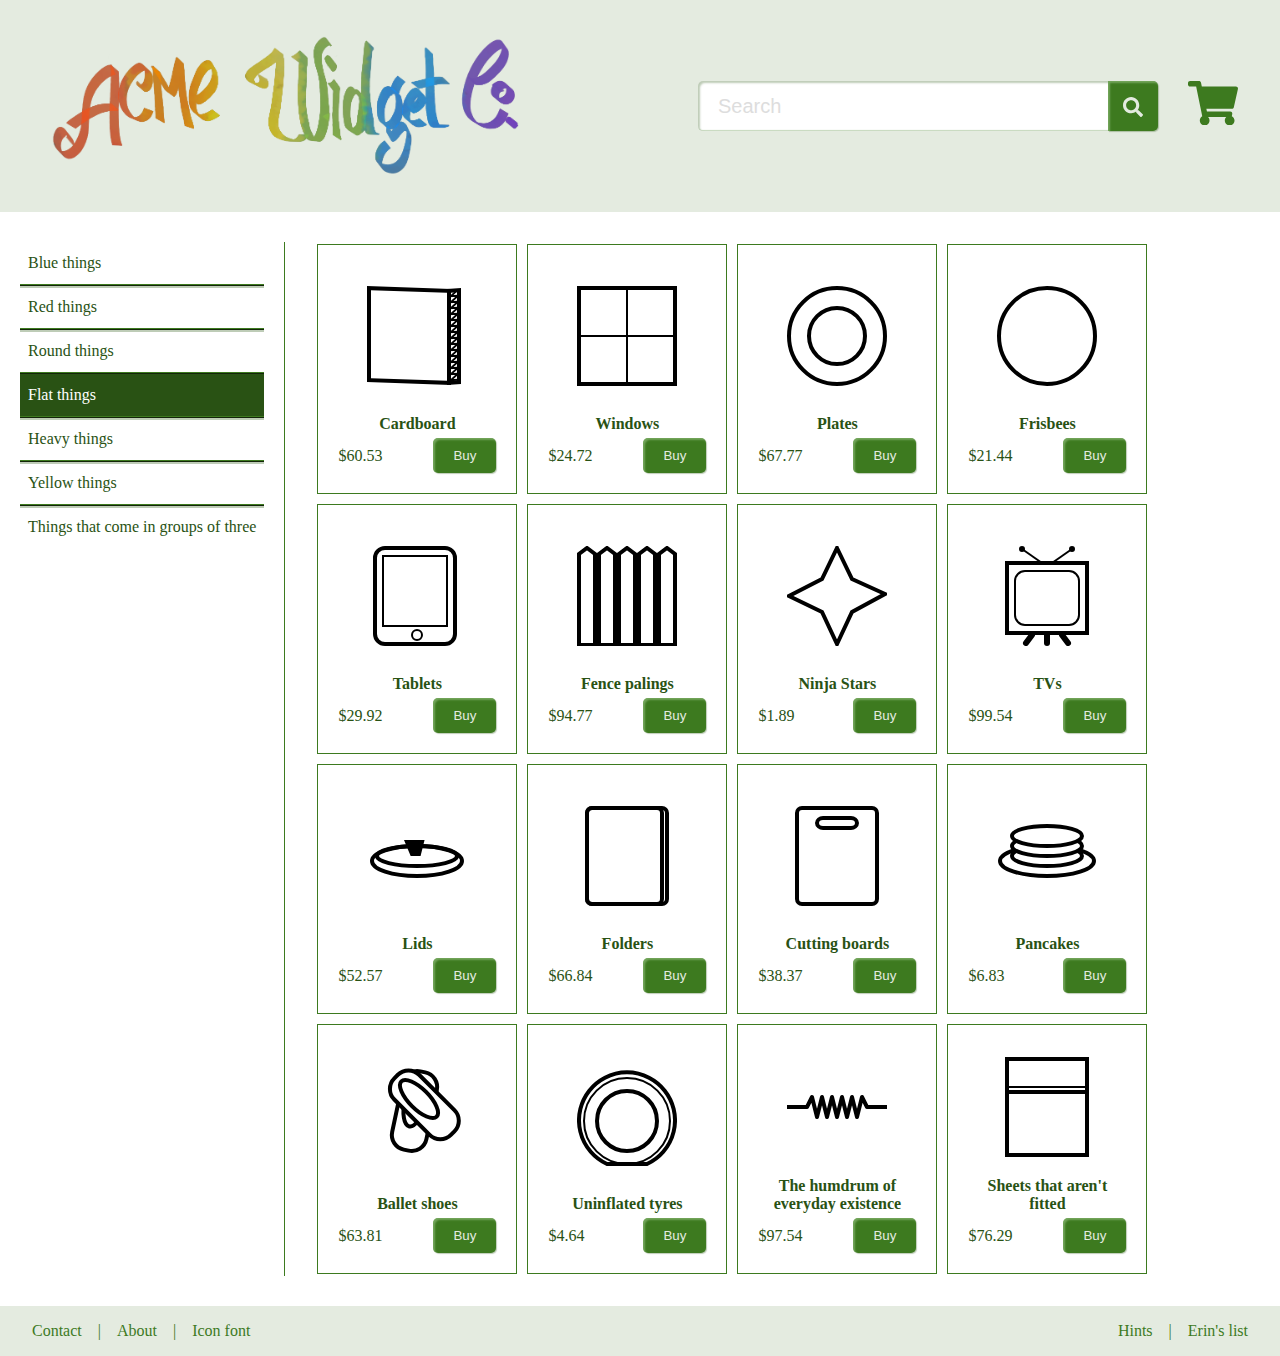
<file: index.html>
<!DOCTYPE html>
<html>
<head>
	<meta charset="UTF-8">
	<meta name="viewport" content="width=device-width, initial-scale=1.0, user-scalable=no">
	<meta http-equiv="X-UA-Compatible" content="ie=edge">

	<link rel="stylesheet" href="styles.css">

	<template id="item">
		<style>
			.item {
				border: 1px solid var(--dark-colour);
				height: 100%;
				display: grid;
				grid-template-columns: 1fr 1fr;
				grid-template-rows: 1fr min-content min-content;
				box-sizing: border-box;
				padding: 20px;
				align-items: center;
			}

			.image, .name {
				grid-column: 1 / -1;
				justify-self: center;
				margin-top: 0;
				margin-bottom: 5px;
				text-align: center;
			}

			button {
				background: var(--dark-colour);
				color: var(--lightest-colour);
				cursor: pointer;
				border-radius: var(--border-radius);
				border: none;
				box-shadow: inset 2px 2px 2px hsla(var(--hue), 50%, 80%, .4),
										1px 1px 1px var(--shadow-colour);
				padding: 10px 20px;
				transition: box-shadow .2s;
				width: min-content;
				justify-self: flex-end;
			}
			button:focus {
				outline: none;
			}
			button:active {
				box-shadow: none;
			}
			button:hover {
				color: var(--light-colour);
			}

		</style>
		<div class="item">
			<div class="image">
				<img style="height: 100px" />
			</div>
			<h4 class="name"></h4>
			<div class="price"></div>
			<button>Buy</button>
		</div>
	</template>
</head>
<body>
	<div class="header">
		<img src="img1.png">
		<div id="search">
			<input placeholder="Search" />
			<div id="search" role="click" onclick="search()">
				<svg viewBox="0 0 512 512"><path fill="currentColor" d="M505 442.7L405.3 343c-4.5-4.5-10.6-7-17-7H372c27.6-35.3 44-79.7 44-128C416 93.1 322.9 0 208 0S0 93.1 0 208s93.1 208 208 208c48.3 0 92.7-16.4 128-44v16.3c0 6.4 2.5 12.5 7 17l99.7 99.7c9.4 9.4 24.6 9.4 33.9 0l28.3-28.3c9.4-9.4 9.4-24.6.1-34zM208 336c-70.7 0-128-57.2-128-128 0-70.7 57.2-128 128-128 70.7 0 128 57.2 128 128 0 70.7-57.2 128-128 128z"></path></svg>
			</div>	
		</div>
		<div class="cart">
			<div class="number-of-items">0</div>
			<svg onclick="showCart()" role="img" viewBox="0 0 576 512"><path fill="currentColor" d="M528.12 301.319l47.273-208C578.806 78.301 567.391 64 551.99 64H159.208l-9.166-44.81C147.758 8.021 137.93 0 126.529 0H24C10.745 0 0 10.745 0 24v16c0 13.255 10.745 24 24 24h69.883l70.248 343.435C147.325 417.1 136 435.222 136 456c0 30.928 25.072 56 56 56s56-25.072 56-56c0-15.674-6.447-29.835-16.824-40h209.647C430.447 426.165 424 440.326 424 456c0 30.928 25.072 56 56 56s56-25.072 56-56c0-22.172-12.888-41.332-31.579-50.405l5.517-24.276c3.413-15.018-8.002-29.319-23.403-29.319H218.117l-6.545-32h293.145c11.206 0 20.92-7.754 23.403-18.681z"></path></svg>
		</div>
		<div id="cart-items" class="cart-items">
			<div id="close" onclick="hideCart()">x</div>
			<div class="no-items">There's nothing in your cart yet</div>
			<div class="items"></div>
			<button>Checkout</button>
		</div>
	</div>
	<div class="menu">
		<a href="/blue" class="menu-item">Blue things</a>
		<a href="/red" class="menu-item">Red things</a>
		<a href="/round" class="menu-item">Round things</a>
		<a href="/flat" class="menu-item selected">Flat things</a>
		<a href="/heavy" class="menu-item">Heavy things</a>
		<a href="/yellow" class="menu-item">Yellow things</a>
		<a href="/three" class="menu-item">Things that come in groups of three</a>
	</div>
	<div class="items">
		<item-for-sale item-name="Cardboard"></item-for-sale>
		<item-for-sale item-name="Windows"></item-for-sale>
		<item-for-sale item-name="Plates"></item-for-sale>
		<item-for-sale item-name="Frisbees"></item-for-sale>
		<item-for-sale item-name="Tablets"></item-for-sale>
		<item-for-sale item-name="Fence palings"></item-for-sale>
		<item-for-sale item-name="Ninja Stars"></item-for-sale>
		<item-for-sale item-name="TVs"></item-for-sale>
		<item-for-sale item-name="Lids"></item-for-sale>
		<item-for-sale item-name="Folders"></item-for-sale>
		<item-for-sale item-name="Cutting boards"></item-for-sale>
		<item-for-sale item-name="Pancakes"></item-for-sale>
		<item-for-sale item-name="Ballet shoes"></item-for-sale>
		<item-for-sale item-name="Uninflated tyres"></item-for-sale>
		<item-for-sale item-name="The humdrum of everyday existence"></item-for-sale>
		<item-for-sale item-name="Sheets that aren't fitted"></item-for-sale>
	</div>
	<div class="footer">
		<a href="/contact">Contact</a>
		<a href="/about">About</a>
		<a class="font-icons" href="#">Icon font</a>
		<div class="font-attribution">
			Icon font by someone who definitely required attribution but I can't remember who it was
		</div>
		<span class="spacer"></span>
		<a href="/hints.html">Hints</a>
		<a href="/list.html">Erin's list</a>
	</div>

	<script>
		const searchInput = document.querySelector('#search input');
		function search() {
			const searchTerm = searchInput.value;
			if (!searchTerm) {
				alert('What exactly do you think you\'re looking for?');
			} else {
				alert(`Search for ${searchTerm}. Use your imagination`);
				searchInput.value = '';
			}
		}

		let numberOfItems = 0;
		const numberElement = document.querySelector('.cart .number-of-items');
		const cartItems = document.querySelector('.cart-items');
		const items = cartItems.querySelector('.items');
		window.addEventListener('buy', (event) => {
			numberOfItems++;
			cartItems.classList.add('has-items');

			const newItem = document.createElement('div');
			newItem.innerHTML = `<div>${event.detail.name}</div><div>${event.detail.price}</div>`;
			items.appendChild(newItem);

			numberElement.textContent = numberOfItems;
			numberElement.style.display = 'flex';
		});

		customElements.define('item-for-sale', class extends HTMLElement {
			constructor() {
				super();

				this.attachShadow({ mode: 'open' });

				const template = document.getElementById('item');
				const clone = document.importNode(template.content, true);
				this.shadowRoot.appendChild(clone);

				this.itemName = this.attributes['item-name'].value;

				this.heading = this.shadowRoot.querySelector('.name');
				this.heading.textContent = this.itemName;	

				this.priceElement = this.shadowRoot.querySelector('.price');
				this.price = this.getPrice();
				this.priceElement.textContent = `$${this.price}`;

				this.buyButton = this.shadowRoot.querySelector('button');
				this.buyButton.addEventListener('click', () => {
					this.dispatchEvent(new CustomEvent('buy', {
						bubbles: true,
						composed: true,
						detail: { name: this.itemName, price: this.price }
					}))
				});

				this.image = this.shadowRoot.querySelector('.image img');
				this.image.src = `images/${this.itemName}.svg`;
			}

			getPrice() {
				return (Math.random() * 100).toFixed(2);
			}
		});
	</script>
</body>
</html>
</file>
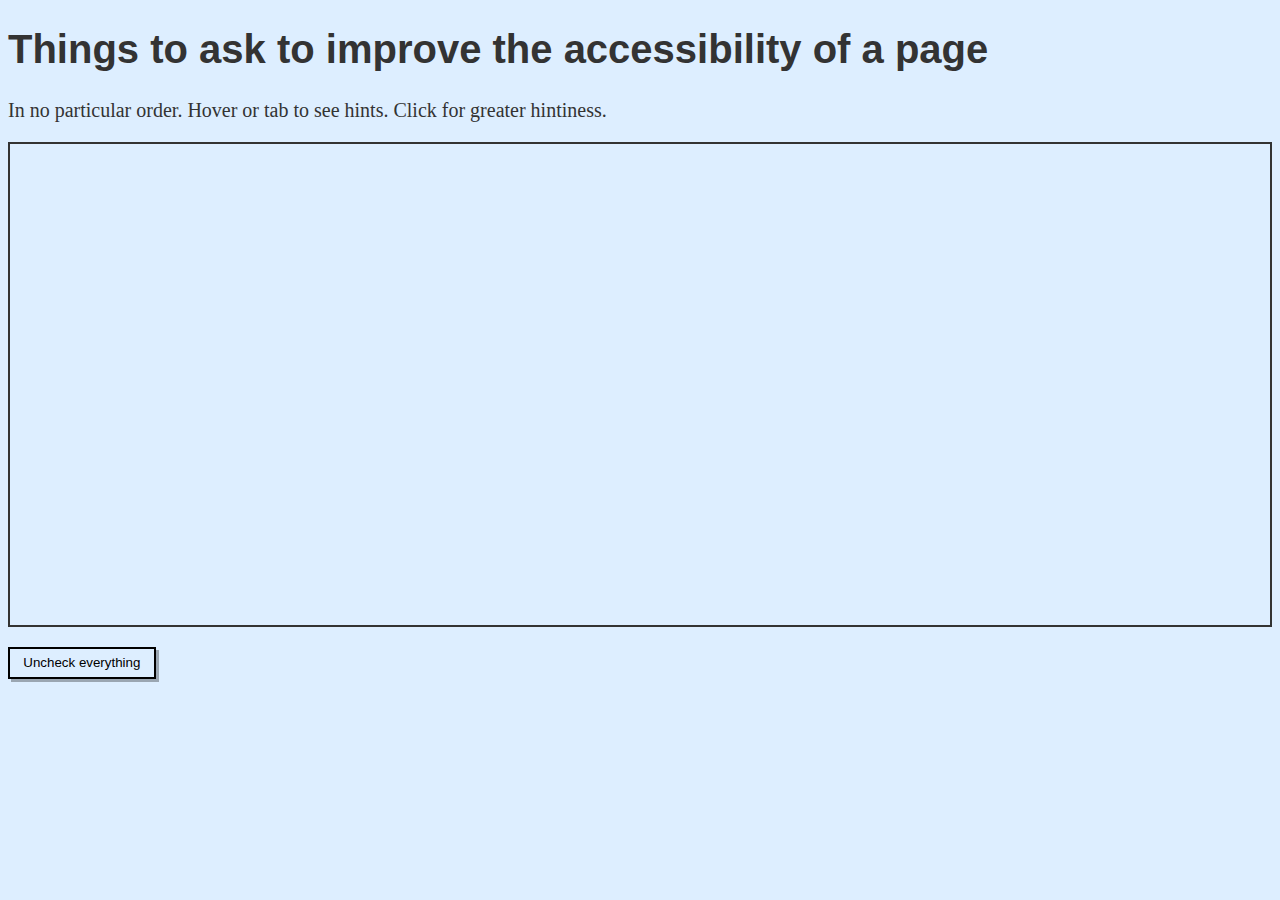
<file: hints.html>
<!DOCTYPE html>
<html lang="en">
<head>
	<meta charset="UTF-8">
	<meta name="viewport" content="width=device-width, initial-scale=1.0">
	<meta http-equiv="X-UA-Compatible" content="ie=edge">
	<title>Hints</title>

	<link rel="stylesheet" href="moar-styles.css">
	<style>
		details {
			font-size: 20px;
			font-family: 'Courier New', Courier, monospace;
			cursor: pointer;
		}
		.done * {
			text-decoration: line-through;
		}
		li {
			opacity: 0;
			transition: opacity .8s;
		}
		li:focus-within, li:hover {
			opacity: 1;
		}

	</style>
</head>
<body>
	<h1>Things to ask to improve the accessibility of a page</h1>
	<p>In no particular order. Hover or tab to see hints. Click for greater hintiness.</p>
	<ul>
		<li>
			<details>
				<summary>Does the page make sense if the images don't load?</summary>
				<p>
					Is all the important information still there? Is it still clear what all the controls do?
				</p>
			</details>
		</li>
		<li>
			<details>
				<summary>Is the page usable if the CSS doesn't load?</summary>
				<p>It's not going to be pretty, but is all the information on the page still available?</p>
			</details>
		</li>
		<li>
			<details>
				<summary>Can you navigate the page using a keyboard?</summary>
				<p>Can you keep track of where you are? Do all the controls work?</p>
			</details>
		</li>
		<li>
			<details>
				<summary>Can you navigate the page on a touchscreen?</summary>
				<p>Are all the touch targets big enough? Do all the controls work?</p>
			</details>
		</li>
		<li>Does the page make sense on a small screen, zoomed in, and in high contrast mode?</li>
		<li>
			<details>
				<summary>Does the page make sense to a screen reader?</summary>
				<p>
					Does it have landmarks? Is it keyboard navigable? Do all the controls have meaningful names? 
					Do all the aria roles make sense? Are they necessary? Would a screen reader user be notified
					of everything that happens on the page?
				</p>
			</details>
		</li>
		<li>
			<details>
				<summary>Is everything labelled clearly?</summary>
				<p>
					Are the labels clearly visible? Is it obvious what they're referring to?
					Are they easy to understand? Do they stay in place when the user types in the field?
				</p>
			</details>
		</li>
	</ul>
	<button onclick="resetAll()">Uncheck everything</button>
	<script>const storageKey = "hints";</script>
	<script src="checkbox.js"></script>
</body>
</html>
</file>
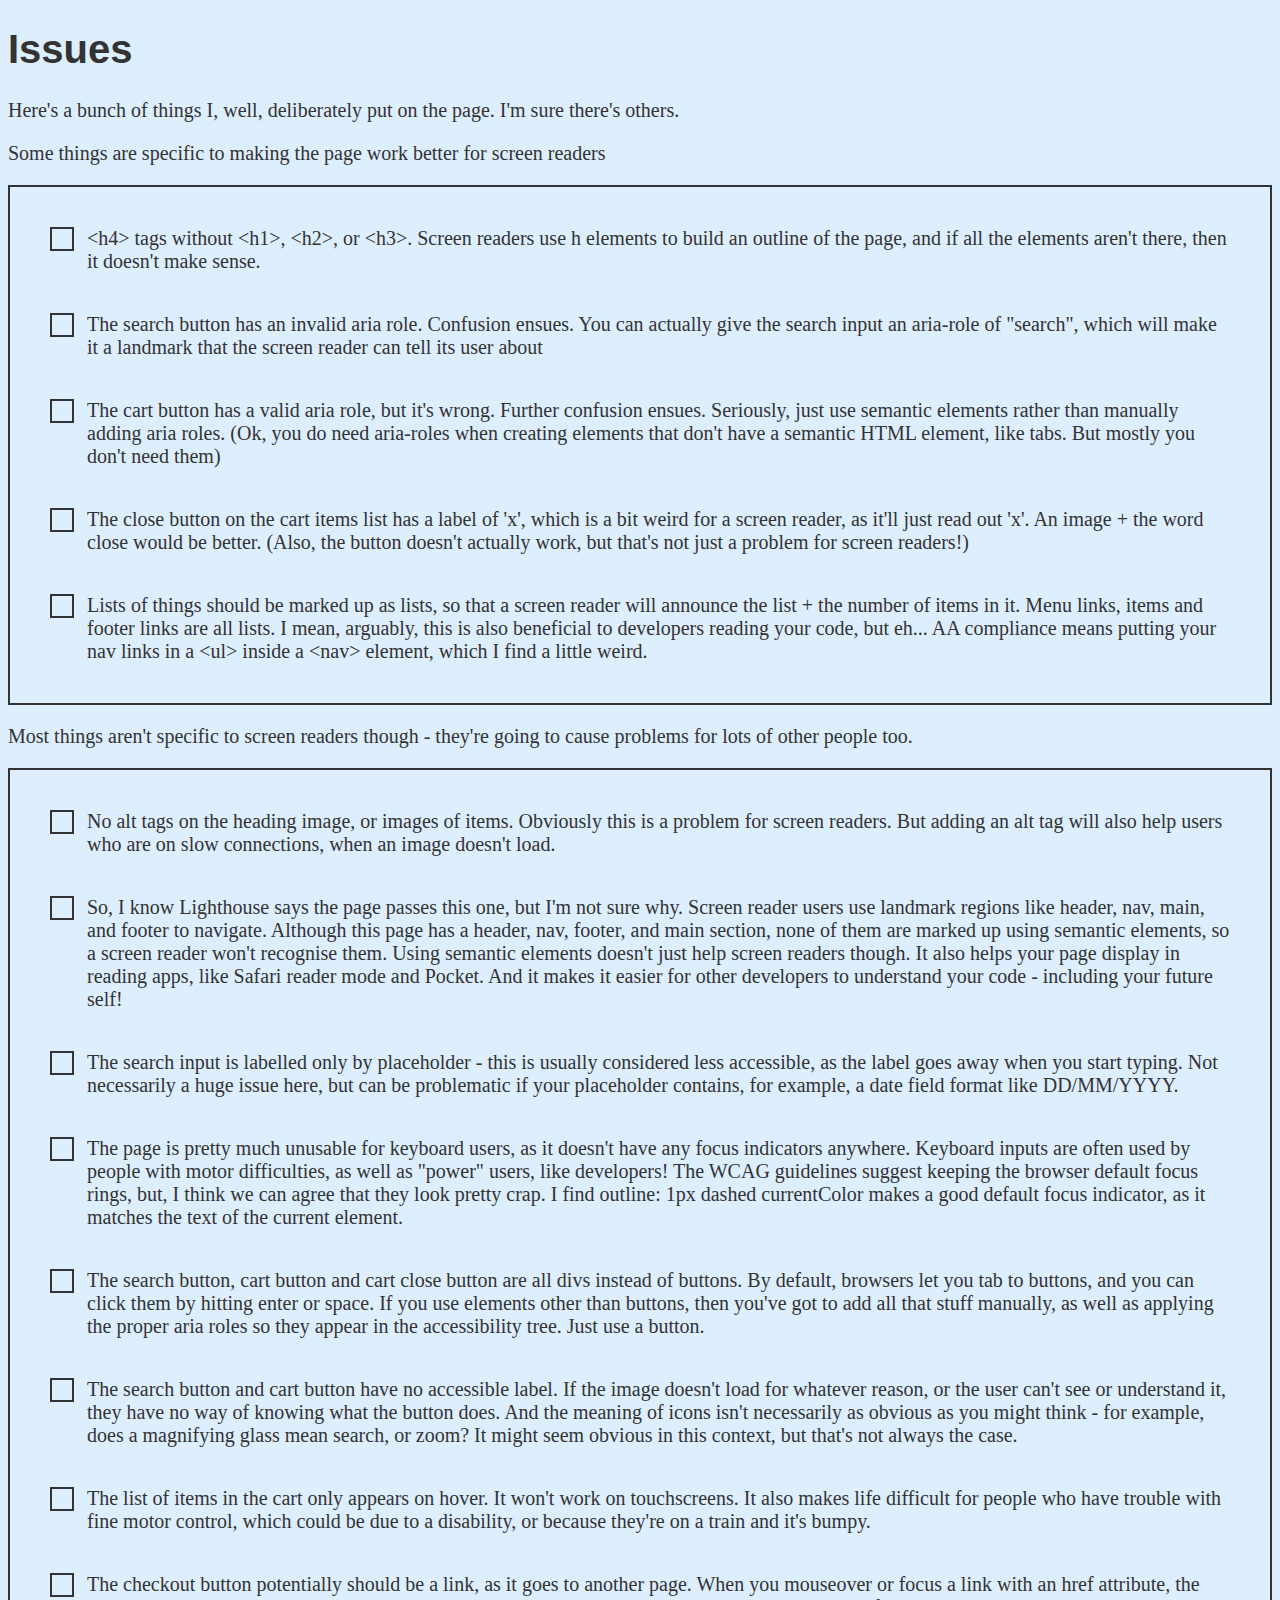
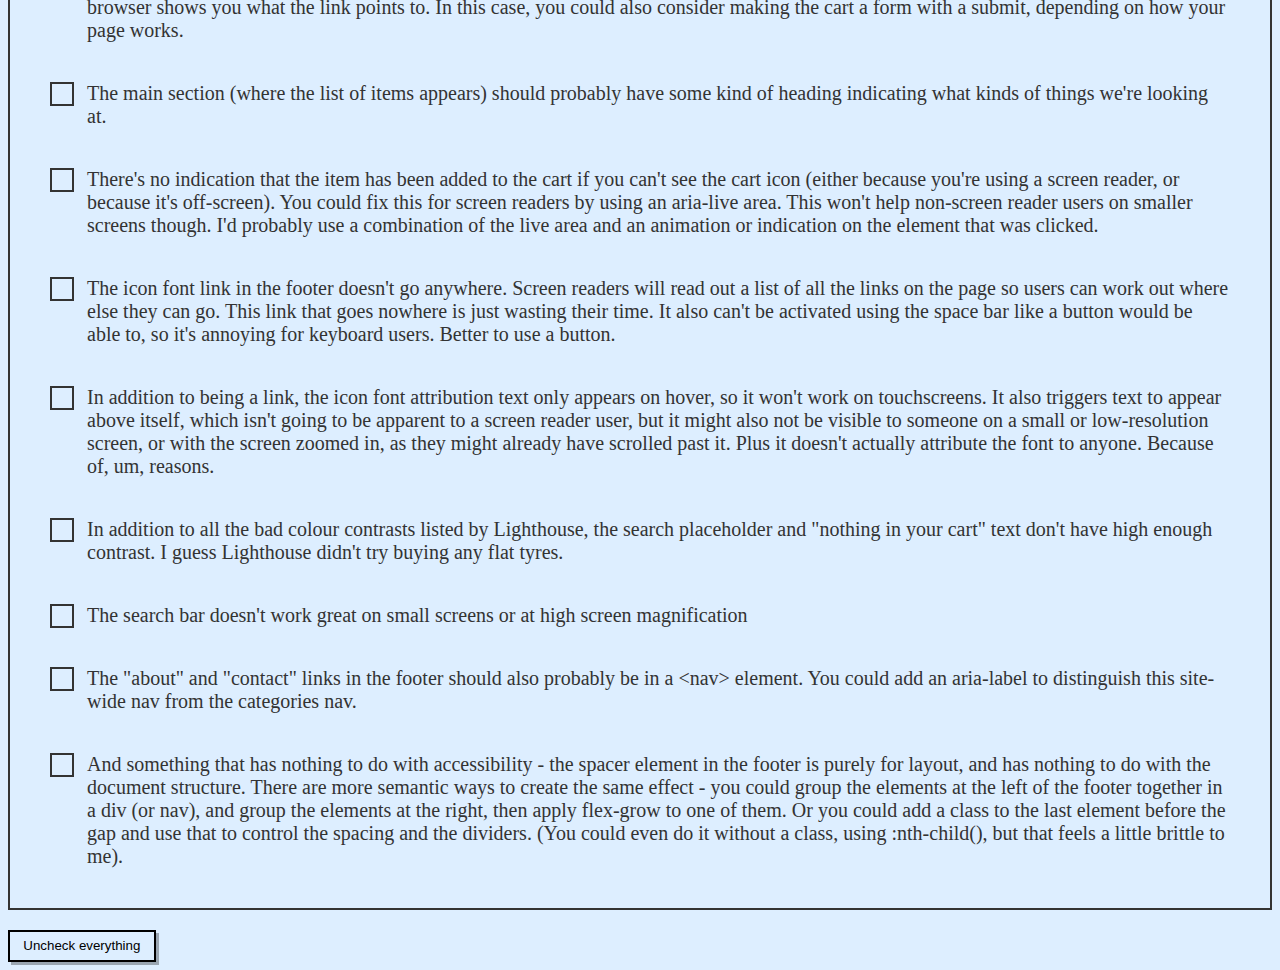
<file: list.html>
<!DOCTYPE html>
<html lang="en">
<head>
	<meta charset="UTF-8">
	<meta name="viewport" content="width=device-width, initial-scale=1.0">
	<meta http-equiv="X-UA-Compatible" content="ie=edge">
	<title>List of Issues</title>

	<link rel="stylesheet" href="moar-styles.css">
</head>
<body>
	<h1>Issues</h1>
	<p>Here's a bunch of things I, well, deliberately put on the page. I'm sure there's others.</p>

	<p>Some things are specific to making the page work better for screen readers</p>

	<ul>
		<li>
			&lt;h4&gt; tags without &lt;h1&gt;, &lt;h2&gt;, or &lt;h3&gt;.
			Screen readers use h elements to build an outline of the page, and if all the elements
			aren't there, then it doesn't make sense.
		</li>
		<li>
			The search button has an invalid aria role. Confusion ensues. You can actually give the search
			input an aria-role of "search", which will make it a landmark that the screen reader can tell 
			its user about
		</li>
		<li>
			The cart button has a valid aria role, but it's wrong. Further confusion ensues.
			Seriously, just use semantic elements rather than manually adding aria roles. (Ok,
			you do need aria-roles when creating elements that don't have a semantic HTML element, like tabs.
			But mostly you don't need them)
		</li>
		<li>
			The close button on the cart items list has a label of 'x', which is a bit weird for a screen reader,
			as it'll just read out 'x'. An image + the word close would be better. (Also, the button doesn't actually 
			work, but that's not just a problem for screen readers!)
		</li>
		<li>
			Lists of things should be marked up as lists, so that a screen reader will announce the list + the 
			number of items in it. Menu links, items and footer links are all lists. I mean, arguably, this is 
			also beneficial to developers reading your code, but eh... AA compliance means putting your nav links
			in a &lt;ul&gt; inside a &lt;nav&gt; element, which I find a little weird.
		</li> 
	</ul>

	<p>Most things aren't specific to screen readers though - they're going to cause problems for lots of other people too.</p>
	<ul>
		<li>
			No alt tags on the heading image, or images of items. Obviously this is a problem for screen readers.
			But adding an alt tag will also help users who are on slow connections, when an image doesn't load.
		</li>
		<li>
			So, I know Lighthouse says the page passes this one, but I'm not sure why. Screen reader users use landmark
			regions like header, nav, main, and footer to navigate. Although this page has a header, nav, footer, and
			main section, none of them are marked up using semantic elements, so a screen reader won't recognise them.
			Using semantic elements doesn't just help screen readers though.
			It also helps your page display in reading apps, like Safari reader mode and Pocket. And it makes it
			easier for other developers to understand your code - including your future self!
		</li>
 		<li>
			The search input is labelled only by placeholder - this is usually considered less accessible, as 
			the label goes away when you start typing. Not necessarily a huge issue here, but can be problematic
			if your placeholder contains, for example, a date field format like DD/MM/YYYY.
		</li>
		<li>
			The page is pretty much unusable for keyboard users, as it doesn't have any focus indicators anywhere.
			Keyboard inputs are often used by people with motor difficulties, as well as "power" users, like
			developers! The WCAG guidelines suggest keeping the browser default focus rings, but, I think we can 
			agree that they look pretty crap. I find outline: 1px dashed currentColor makes a 
			good default focus indicator, as it matches the text of the current element. 
		</li>
		<li>
			The search button, cart button and cart close button are all divs instead of buttons. By default, browsers let you tab to
			buttons, and you can click them by hitting enter or space. If you use elements other than buttons, then
			you've got to add all that stuff manually, as well as applying the proper aria roles so they appear in 
			the accessibility tree. Just use a button.
		</li>
		<li>
			The search button and cart button have no accessible label. If the image doesn't load for whatever reason,
			or the user can't see or understand it, they have no way of knowing what the button does. And the 
			meaning of icons isn't necessarily as obvious as you might think - for example, does a magnifying glass 
			mean search, or zoom? It might seem obvious in this context, but that's not always the case.
		</li>
		<li>
			The list of items in the cart only appears on hover. It won't work on touchscreens. It also makes life difficult for 
			people who have trouble with fine motor control, which could be due to a disability, or because 
			they're on a train and it's bumpy.
		</li>
		<li>
			The checkout button potentially should be a link, as it goes to another page. When you mouseover or
			focus a link with an href attribute, the browser shows you what the link points to. In this case,
			you could also consider making the cart a form with a submit, depending on how your page works.
		</li>
		<li>
			The main section (where the list of items appears) should probably have some kind of heading indicating
			what kinds of things we're looking at.
		</li>
		<li>
			There's no indication that the item has been added to the cart if you can't see the cart icon (either 
			because you're using a screen reader, or because it's off-screen). You could fix this for screen readers
			by using an aria-live area. This won't help non-screen reader users on smaller screens though. I'd 
			probably use a combination of the live area and an animation or indication on the element that was clicked.
		</li>
		<li>
			The icon font link in the footer doesn't go anywhere. Screen readers will read out a list of all the 
			links on the page so users can work out where else they can go. This link that goes nowhere is just
			wasting their time. It also can't be activated using the space bar like a button would be able to, so
			it's annoying for keyboard users. Better to use a button.
		</li>
		<li>
			In addition to being a link, the icon font attribution text only appears on hover, so it won't work
			on touchscreens. It also triggers text to appear above itself, which isn't going to be apparent to a 
			screen reader user, but it might also not be visible to someone on a small or low-resolution screen,
			or with the screen zoomed in, as they might already have scrolled past it. Plus it doesn't actually 
			attribute the font to anyone. Because of, um, reasons.
		</li>	
		<li>
			In addition to all the bad colour contrasts listed by Lighthouse, the search placeholder and 
			"nothing in your cart" text don't have high enough contrast. I guess Lighthouse didn't try 
			buying any flat tyres.
		</li>
		<li>
			The search bar doesn't work great on small screens or at high screen magnification
		</li>
		<li>
			The "about" and "contact" links in the footer should also probably be in a &lt;nav&gt; element.
			You could add an aria-label to distinguish this site-wide nav from the categories nav.
		</li>
		<li>
			And something that has nothing to do with accessibility - the spacer element in the 
			footer is purely for layout, and has nothing to do with the document structure. There are more 
			semantic ways to create the same effect - you could group the elements at the left of the footer 
			together in a div (or nav), and group the elements at the right, then apply flex-grow to one of them.
			Or you could add a class to the last element before the gap and use that to control the spacing and 
			the dividers. (You could even do it without a class, using :nth-child(), but that feels a little 
			brittle to me).
		</li>
	</ul>
	<button onclick="resetAll()">Uncheck everything</button>

	<script>const storageKey = "list";</script>
	<script src="checkbox.js"></script>

</body>
</html>
</file>
<file: styles.css>
*, *::before, *::after {
	box-sizing: border-box;
}

body {
	--hue: 100;
	--lightest-colour: hsl(var(--hue), 20%, 90%);
	--light-colour: hsl(var(--hue), 45%, 45%);
	--dark-colour: hsl(var(--hue), 60%, 30%);
	--text-colour: hsl(var(--hue), 60%, 20%);
	--shadow-colour: hsla(var(--hue), 70%, 20%, .3);
	--light-shadow-colour: hsla(var(--hue), 60%, 30%, .3);
	--height: 50px;
	--border-radius: 5px;
	margin: 0;
	display: grid;
	grid-template: max-content 1fr / max-content 1fr;
	min-height: 100vh;
	color: var(--text-colour);
}

.header, .footer {
	color: white;
	background: var(--lightest-colour);
	grid-column: 1 / -1;
	padding: 1em 2em;
}

.header {
	font-style: italic;
	display: grid;
	grid-template-columns: max-content 1fr min-content;
	grid-gap: 30px;
	align-items: center;
	position: relative;
}
.header img {
	height: 140px;
	margin: 20px;
}

.footer {
	color: var(--dark-colour);
	display: flex;
	position: relative;
}
.footer a {
	color: inherit;
	text-decoration: none;
}
.footer a:not(:first-child)::before {
	content: '|';
	margin: 0 1em;
}
.footer .spacer {
	flex-grow: 1;
}
.footer .spacer + a::before {
	content: '';
}

.footer .font-attribution {
	width: 0;
	height: 1.4em;
	margin-left: 1em;
	overflow: hidden;
	transition: width .3s;
	position: absolute;
	top: -50%;
}
.footer .font-icons:hover + .font-attribution {
	width: 100%;
}

#search {
	position: relative;
	height: var(--height);
	max-width: 460px;
	width: 100%;
	justify-self: flex-end;
}
#search input {
	height: 100%;
	width: 100%;
	padding: 5px 20px;
	font-size: 20px;
	border: none;
	border-radius: var(--border-radius);
	box-shadow: inset 2px 2px 2px var(--shadow-colour),
							inset -1px -1px 1px var(--light-shadow-colour);
}
#search input::placeholder {
	color: #ddd;
}
#search input:focus, #search div:focus {
	outline: none;
}
#search div {
	width: var(--height);
	height: var(--height);
	position: absolute;
	bottom: 0;
	right: 0;
	text-align: center;
	line-height: 2em;
	background: var(--dark-colour);
	color: var(--lightest-colour);
	cursor: pointer;
	border-radius: 0 var(--border-radius) var(--border-radius) 0;
	box-shadow: inset 2px 2px 2px hsla(var(--hue), 50%, 80%, .4),
							1px 1px 1px var(--shadow-colour);
	padding: 15px;
	transition: box-shadow .2s;
}
#search div:active {
	box-shadow: none;
}
#search div:hover {
	color: var(--light-colour);
}

.cart {
	cursor: pointer;
	width: 50px;
	height: 50px;
	margin-right: 10px;
	color: var(--dark-colour);
	position: relative;
}
.cart:hover {
	color: var(--light-colour);
}
.cart:hover .number-of-items {
	background-color: var(--light-colour);
}

.cart .number-of-items {
	--diameter: 30px;
	width: var(--diameter);
	height: var(--diameter);
	position: absolute;
	right: calc(var(--diameter) / -2);
	top: calc(var(--diameter) / -2);
	border-radius: 50%;
	background-color: var(--dark-colour);
	color: var(--lightest-colour);
	align-items: center;
	justify-content: center;
}
.cart .number-of-items {
	display: none;
}

.cart-items {
	display: none;
	flex-direction: column;
	position: absolute;
	top: 50%;
	right: 20px;
	font-size: 14px;
	background: white;
	border: 2px solid var(--dark-colour);
	border-radius: 5px;
	padding: 3em 2em;
	padding-bottom: 1em;
	color: #ccc;
	box-shadow: 1px 1px 6px 1px var(--shadow-colour);
}
.cart-items .items {
	display: flex;
	flex-direction: column;
	width: 100%;
	margin: 0;
}
.cart-items.has-items .no-items {
	display: none;
} 
.cart-items .no-items {
	margin-bottom: .75em;
}
.cart:hover + .cart-items, .cart-items:hover {
	display: flex;
}
.cart-items #close {
	position: absolute;
	top: 10px;
	right: 10px;
	width: 20px;
	height: 20px;
	border-radius: 50%;
	background-color: var(--light-colour);
	color: var(--lightest-colour);
	cursor: pointer;
	font-style: normal;
	font-family: sans-serif;
	font-weight: bold;
	display: flex;
	justify-content: center;
	color: white;
	line-height: 18px;
}
.cart-items.has-items {
	color: var(--dark-colour);
	font-style: normal;
}
.cart-items .items > div {
	display: flex;
	justify-content: space-between;
}
.cart-items button {
	margin-top: .75em;
	align-self: flex-end;
}

.menu {
	margin: 30px 0;
	padding: 0 20px;
	border-right: 1px solid var(--dark-colour);
	width: max-content;
}
.menu-item {
	display: block;
	padding: .75em .5em;
	color: var(--text-colour);
	text-decoration: none;
}
.menu-item:not(:last-child) {
	border-bottom: 2px ridge var(--dark-colour);
	box-shadow: 0 2px 0 var(--shadow-colour);
}
.menu-item.selected, .menu-item:hover {
	color: white;
	background-color: var(--text-colour);	
}
.menu-item:focus {
	outline: none;
}

.items {
	margin: 2em;
	display: grid;
	grid-template-columns: repeat(auto-fill, 200px);
	grid-auto-rows: 250px;
	grid-gap: 10px;
}

button {
	background: var(--dark-colour);
	color: var(--lightest-colour);
	cursor: pointer;
	border-radius: var(--border-radius);
	border: none;
	box-shadow: inset 2px 2px 2px hsla(var(--hue), 50%, 80%, .4),
							1px 1px 1px var(--shadow-colour);
	padding: 10px 20px;
	transition: box-shadow .2s;
	width: min-content;
	justify-self: flex-end;
}
button:focus {
	outline: none;
}
button:active {
	box-shadow: none;
}
button:hover {
	color: var(--light-colour);
}
</file>
<file: moar-styles.css>
body {
	background-color: #def;
	color: #333;
	font-size: 20px;
}
*:focus {
	outline: dashed 1px currentColor;
	outline-offset: 3px;
}
h1 {
	font-family: Arial, Helvetica, sans-serif;
}
ul {
	list-style-type: none;
	border: 2px solid currentColor;
	padding-top: 2em;
	padding-right: 2em;
	padding-left: 2em;
}
li {
	position: relative;
	padding-bottom: 2em;
	display: flex;
}
li.done {
	opacity: .5;
	text-decoration: line-through;
}
li::before {
	content: '';
	width: 20px;
	height: 20px;
	border: 2px solid currentColor;
	position: absolute;
}
li.done::before {
	--first-stop: 46%;
	--second-stop: 54%;
	background-image: 
		linear-gradient(45deg, transparent var(--first-stop), currentColor var(--first-stop), currentColor var(--second-stop), transparent var(--second-stop)),
		linear-gradient(135deg, transparent var(--first-stop), currentColor var(--first-stop), currentColor var(--second-stop), transparent var(--second-stop));
}
li input[type=checkbox] {
	opacity: 0;
	cursor: pointer;
	margin-right: 20px;
	transform: scale(1.5);
}

button {
	border: 2px solid currentColor;
	background: transparent;
	padding: .5em 1em;
	transition: box-shadow .3s;
	box-shadow: 3px 3px hsla(0, 100%, 0%, .3);
}
button:active {
	box-shadow: 0 0 hsla(0, 100%, 0%, .3);
}
</file>
